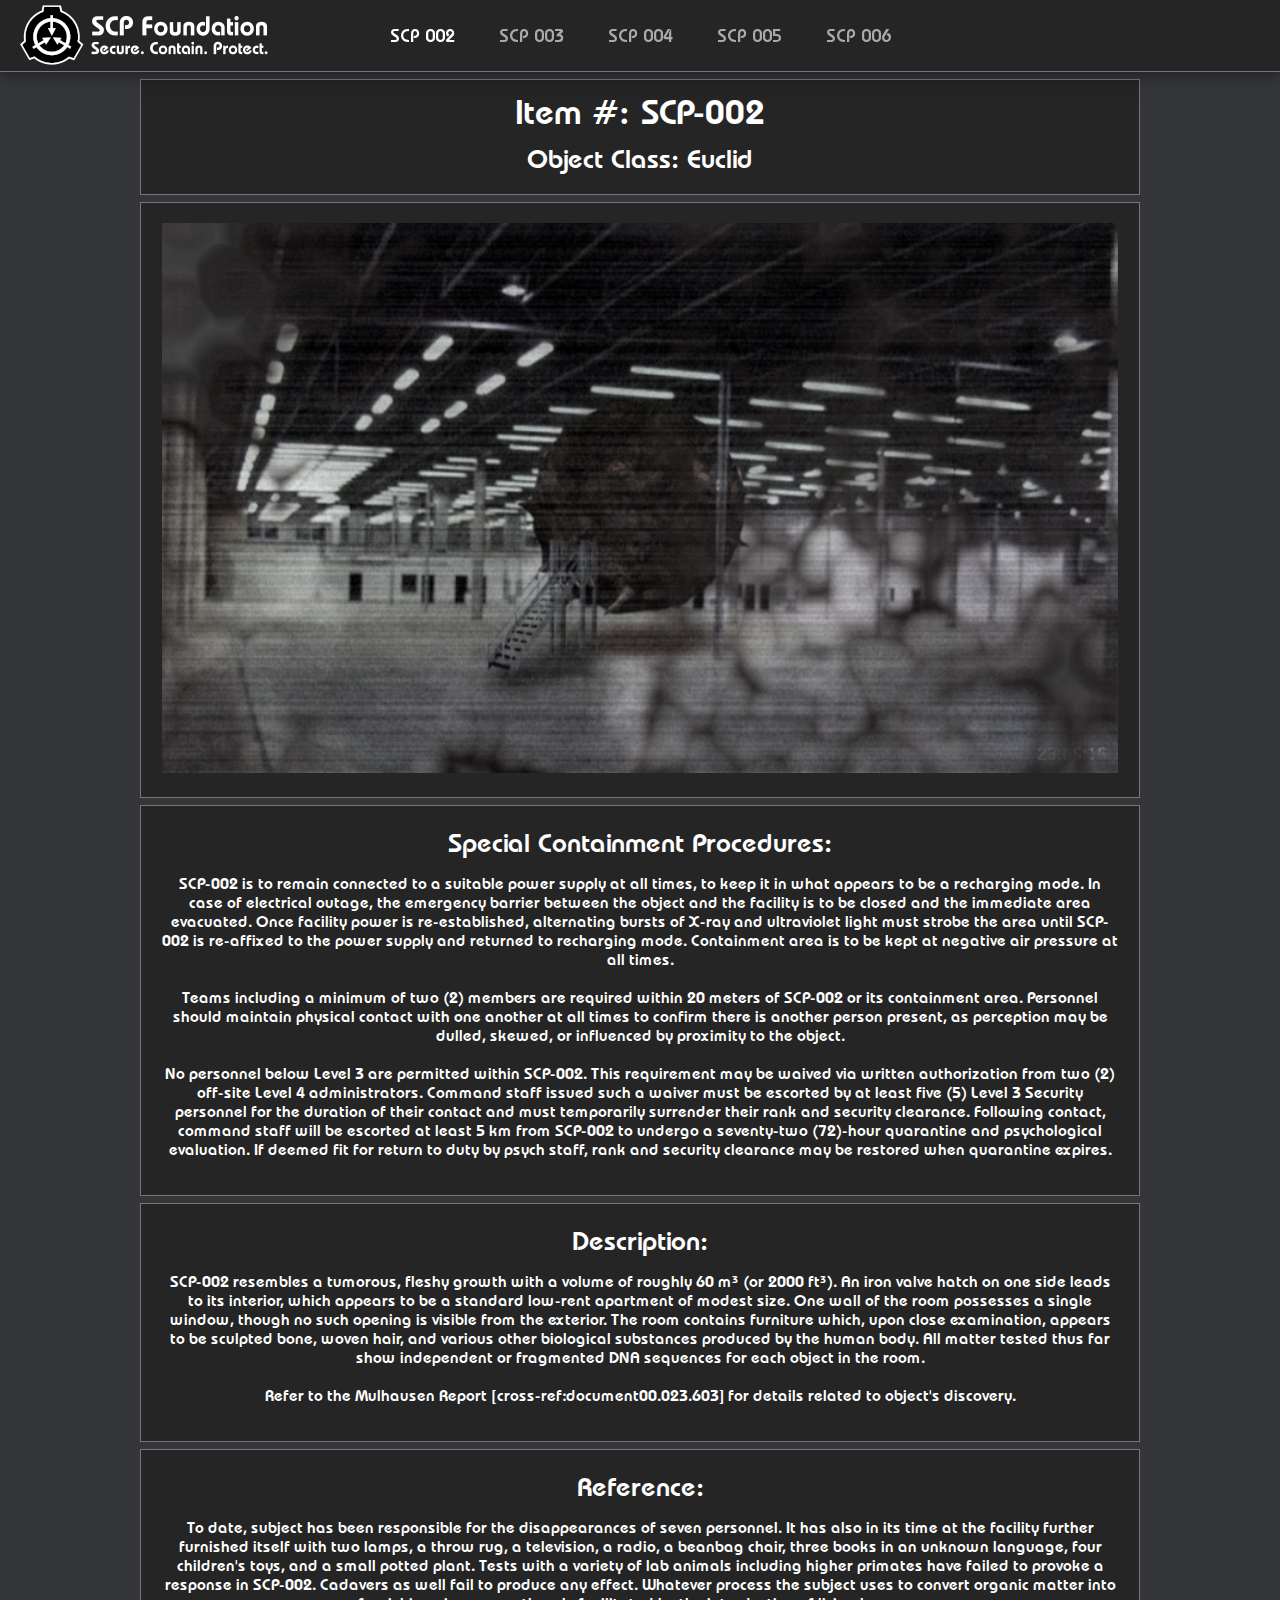
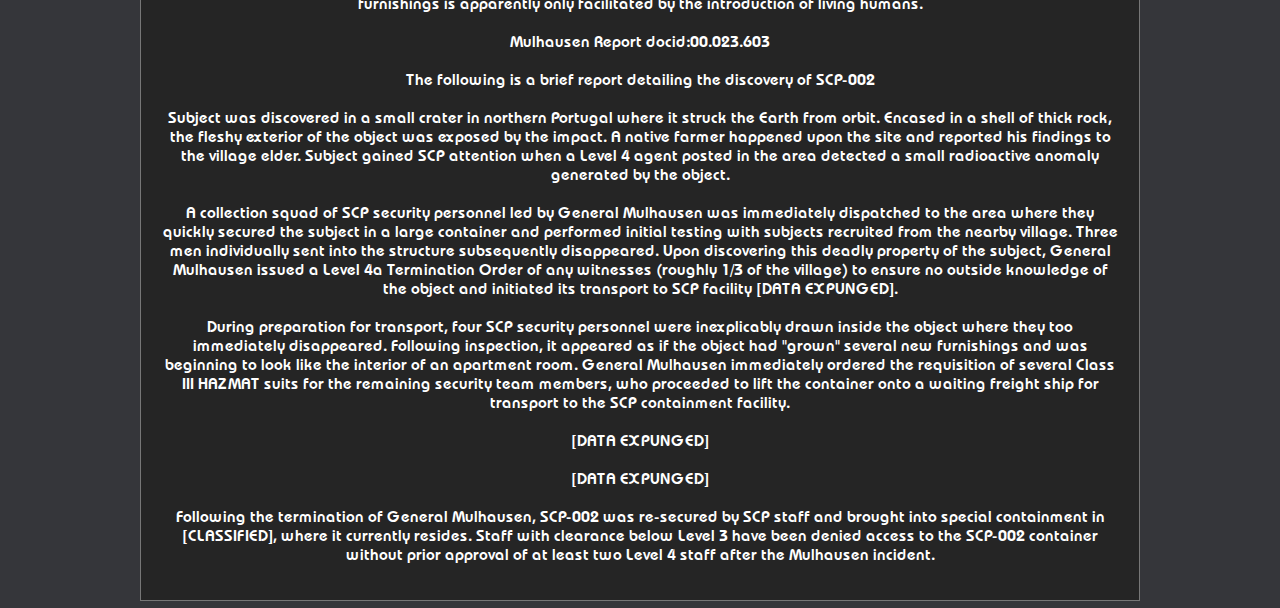
<file: index.html>
<!DOCTYPE html>
<html lang="en">
<head>
    <meta charset="UTF-8">
    <meta name="viewport" content="width=device-width, initial-scale=1.0">
    
    <link rel="preload" as="font" href="fonts/itc-bauhaus-demi.woff2" crossorigin>
    
    <link rel="stylesheet" type="text/css" href="css/index.css"/>

    <title>SCP 002</title>
</head>
<body>
    <!-- Navigation Bar -->
    <nav>
        <picture id="nav-logo">
            <source srcset="images/logo.webp" type="image/webp">
            <img src="images/logo.png" alt="Company Logo"/>
        </picture>
        <a class="default-navlink">SCP 002</a>
        <a class="activenav default-navlink" href="page-1.html">SCP 003</a>
        <a class="activenav default-navlink" href="page-2.html">SCP 004</a>
        <br id="navbreak">
        <a class="activenav default-navlink" href="page-3.html">SCP 005</a>
        <a class="activenav default-navlink" href="page-4.html">SCP 006</a>
    </nav>

    <!-- Main Body -->
    <div class="wrapper">
        <div class="headerblock border">
            <h1>Item #: SCP-002</h1>
            <h2>Object Class: Euclid</h2>
        </div>

        <div class="imageblock border">
            <img id="subject-image" src="images/scp/scp-002.jpg" alt="Subject Image">
        </div>

        <div class="textblock border">
            <article>
                <h2>Special Containment Procedures:</h2>
                <p>SCP-002 is to remain connected to a suitable power supply at all times, to keep it in what appears to be a recharging mode. In case of electrical outage, the emergency barrier between the object and the facility is to be closed and the immediate area evacuated. Once facility power is re-established, alternating bursts of X-ray and ultraviolet light must strobe the area until SCP-002 is re-affixed to the power supply and returned to recharging mode. Containment area is to be kept at negative air pressure at all times.

                Teams including a minimum of two (2) members are required within 20 meters of SCP-002 or its containment area. Personnel should maintain physical contact with one another at all times to confirm there is another person present, as perception may be dulled, skewed, or influenced by proximity to the object.
                    
                No personnel below Level 3 are permitted within SCP-002. This requirement may be waived via written authorization from two (2) off-site Level 4 administrators. Command staff issued such a waiver must be escorted by at least five (5) Level 3 Security personnel for the duration of their contact and must temporarily surrender their rank and security clearance. Following contact, command staff will be escorted at least 5 km from SCP-002 to undergo a seventy-two (72)-hour quarantine and psychological evaluation. If deemed fit for return to duty by psych staff, rank and security clearance may be restored when quarantine expires.</p>
            </article>
        </div>

        <div class="textblock border">
            <article>
                <h2>Description:</h2>
                <p>SCP-002 resembles a tumorous, fleshy growth with a volume of roughly 60 m³ (or 2000 ft³). An iron valve hatch on one side leads to its interior, which appears to be a standard low-rent apartment of modest size. One wall of the room possesses a single window, though no such opening is visible from the exterior. The room contains furniture which, upon close examination, appears to be sculpted bone, woven hair, and various other biological substances produced by the human body. All matter tested thus far show independent or fragmented DNA sequences for each object in the room.

                Refer to the Mulhausen Report [cross-ref:document00.023.603] for details related to object's discovery.</p>
            </article>
        </div>

        <div class="textblock border">
            <article>
                <h2>Reference:</h2>
                <p>To date, subject has been responsible for the disappearances of seven personnel. It has also in its time at the facility further furnished itself with two lamps, a throw rug, a television, a radio, a beanbag chair, three books in an unknown language, four children's toys, and a small potted plant. Tests with a variety of lab animals including higher primates have failed to provoke a response in SCP-002. Cadavers as well fail to produce any effect. Whatever process the subject uses to convert organic matter into furnishings is apparently only facilitated by the introduction of living humans.

                Mulhausen Report docid:00.023.603
                    
                The following is a brief report detailing the discovery of SCP-002
                    
                Subject was discovered in a small crater in northern Portugal where it struck the Earth from orbit. Encased in a shell of thick rock, the fleshy exterior of the object was exposed by the impact. A native farmer happened upon the site and reported his findings to the village elder. Subject gained SCP attention when a Level 4 agent posted in the area detected a small radioactive anomaly generated by the object.
                    
                A collection squad of SCP security personnel led by General Mulhausen was immediately dispatched to the area where they quickly secured the subject in a large container and performed initial testing with subjects recruited from the nearby village. Three men individually sent into the structure subsequently disappeared. Upon discovering this deadly property of the subject, General Mulhausen issued a Level 4a Termination Order of any witnesses (roughly 1/3 of the village) to ensure no outside knowledge of the object and initiated its transport to SCP facility [DATA EXPUNGED].
                    
                During preparation for transport, four SCP security personnel were inexplicably drawn inside the object where they too immediately disappeared. Following inspection, it appeared as if the object had "grown" several new furnishings and was beginning to look like the interior of an apartment room. General Mulhausen immediately ordered the requisition of several Class III HAZMAT suits for the remaining security team members, who proceeded to lift the container onto a waiting freight ship for transport to the SCP containment facility.
                    
                [DATA EXPUNGED]
                    
                [DATA EXPUNGED]
                    
                Following the termination of General Mulhausen, SCP-002 was re-secured by SCP staff and brought into special containment in [CLASSIFIED], where it currently resides. Staff with clearance below Level 3 have been denied access to the SCP-002 container without prior approval of at least two Level 4 staff after the Mulhausen incident.</p>
            </article>
        </div>
    </div>
</body>
</html>
</file>
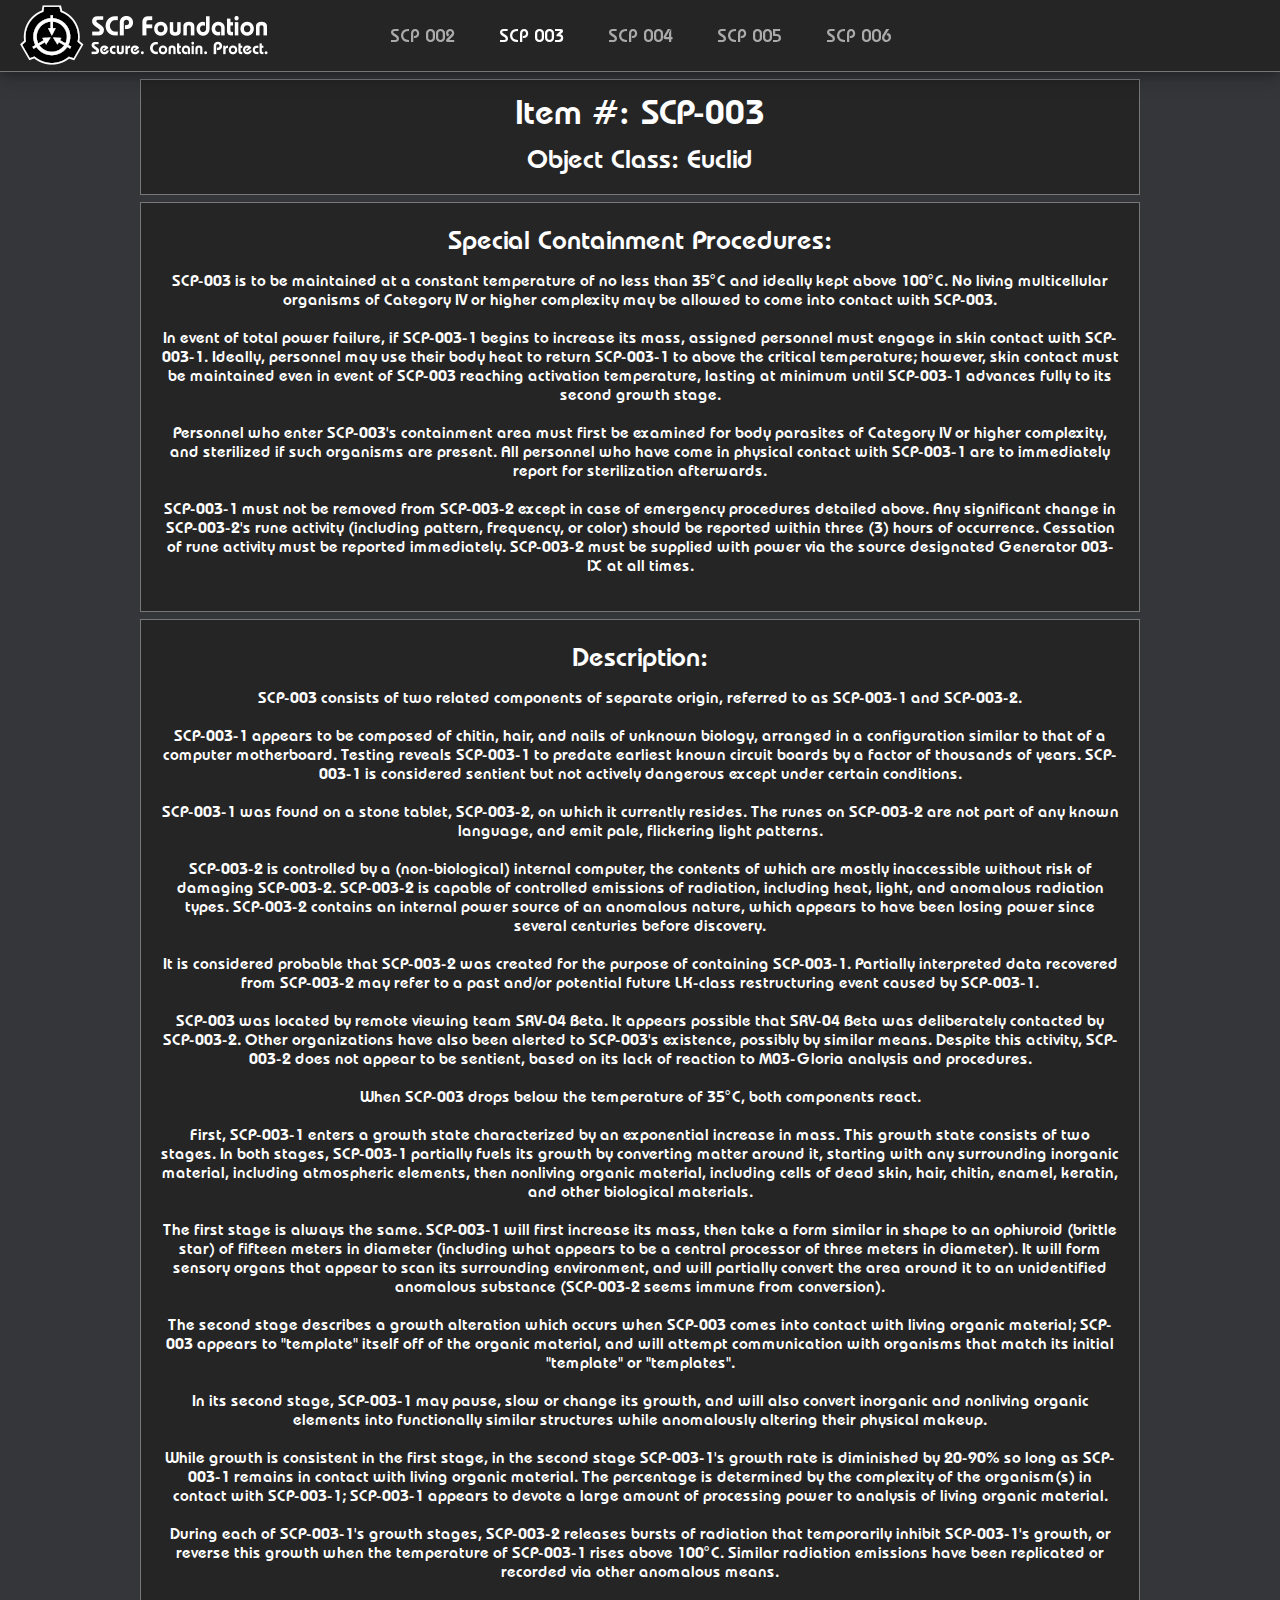
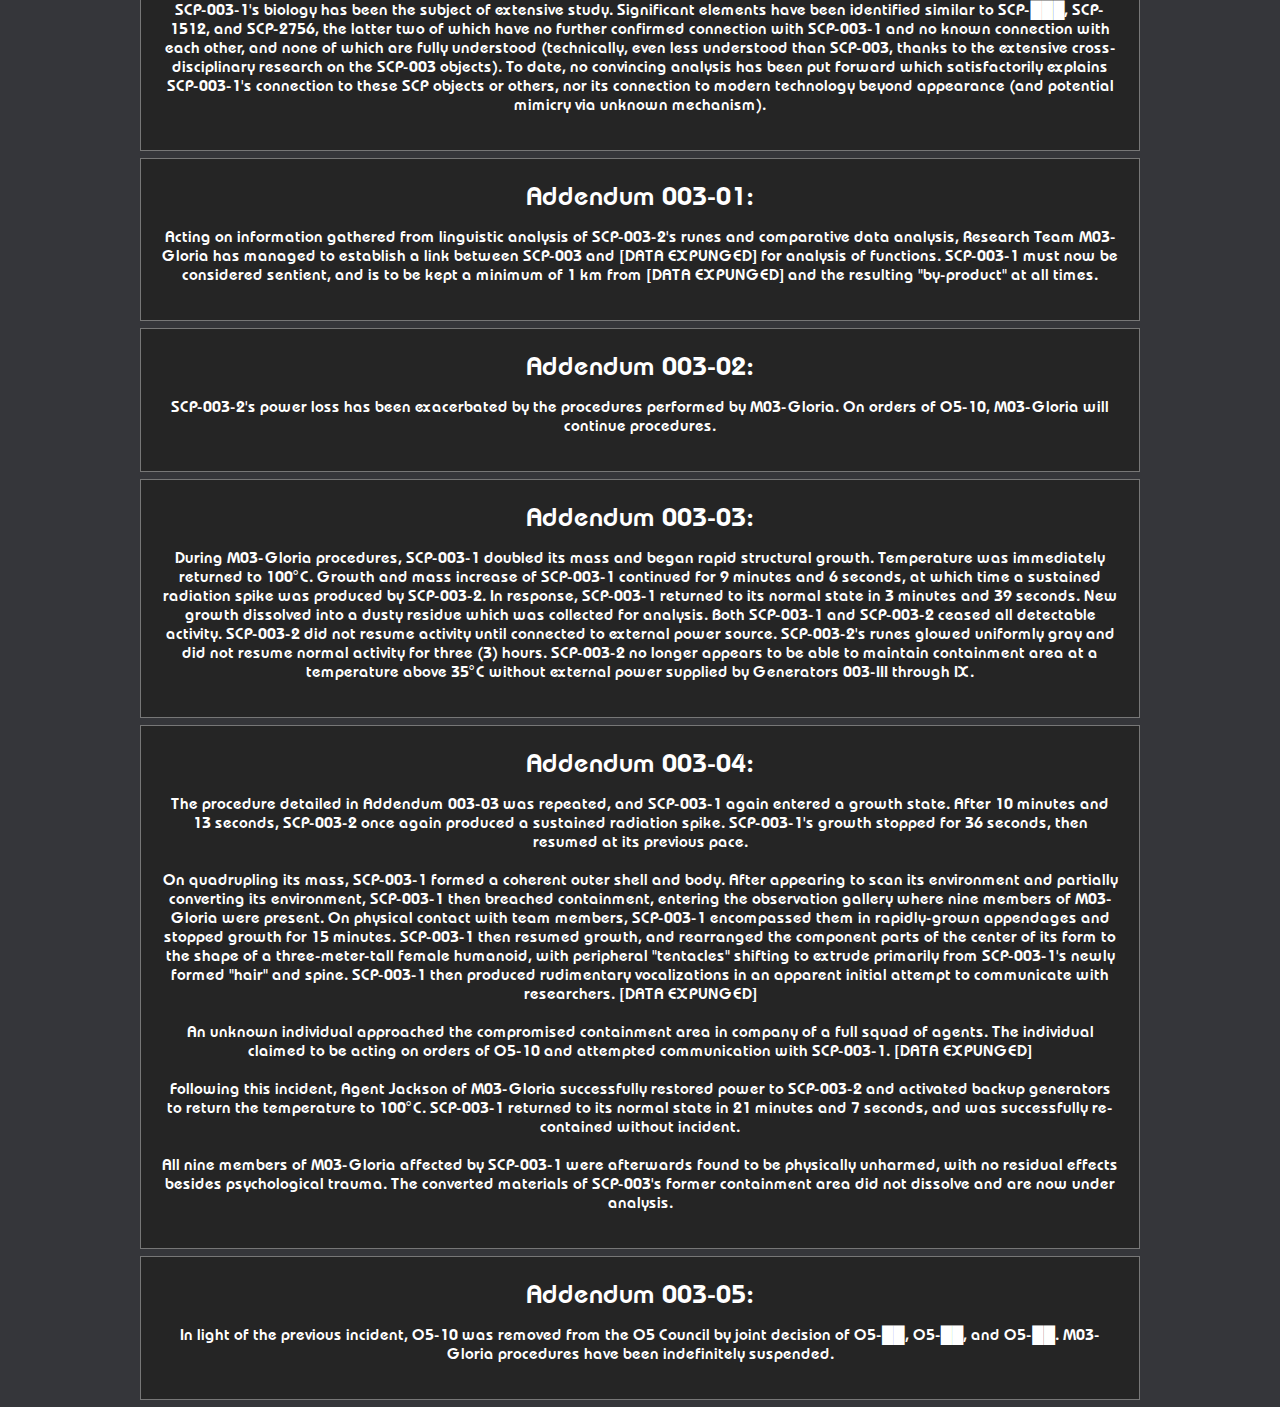
<file: page-1.html>
<!DOCTYPE html>
<html lang="en">
<head>
    <meta charset="UTF-8">
    <meta name="viewport" content="width=device-width, initial-scale=1.0">
    
    <link rel="preload" as="font" href="fonts/itc-bauhaus-demi.woff2" crossorigin>
    
    <link rel="stylesheet" type="text/css" href="css/index.css"/>

    <title>SCP 003</title>
</head>
<body>
    <!-- Navigation Bar -->
    <nav>
        <picture id="nav-logo">
            <source srcset="images/logo.webp" type="image/webp">
            <img src="images/logo.png" alt="Company Logo"/>
        </picture>
        <a class="activenav default-navlink" href="index.html">SCP 002</a>
        <a class="default-navlink">SCP 003</a>
        <a class="activenav default-navlink" href="page-2.html">SCP 004</a>
        <br id="navbreak">
        <a class="activenav default-navlink" href="page-3.html">SCP 005</a>
        <a class="activenav default-navlink" href="page-4.html">SCP 006</a>
    </nav>

    <!-- Main Body -->
    <div class="wrapper">
        <div class="headerblock border">
            <h1>Item #: SCP-003</h1>
            <h2>Object Class: Euclid</h2>
        </div>

        <div class="textblock border">
            <article>
                <h2>Special Containment Procedures:</h2>
                <p>SCP-003 is to be maintained at a constant temperature of no less than 35°C and ideally kept above 100°C. No living multicellular organisms of Category IV or higher complexity may be allowed to come into contact with SCP-003.

                In event of total power failure, if SCP-003-1 begins to increase its mass, assigned personnel must engage in skin contact with SCP-003-1. Ideally, personnel may use their body heat to return SCP-003-1 to above the critical temperature; however, skin contact must be maintained even in event of SCP-003 reaching activation temperature, lasting at minimum until SCP-003-1 advances fully to its second growth stage.
                
                Personnel who enter SCP-003's containment area must first be examined for body parasites of Category IV or higher complexity, and sterilized if such organisms are present. All personnel who have come in physical contact with SCP-003-1 are to immediately report for sterilization afterwards.
                
                SCP-003-1 must not be removed from SCP-003-2 except in case of emergency procedures detailed above. Any significant change in SCP-003-2's rune activity (including pattern, frequency, or color) should be reported within three (3) hours of occurrence. Cessation of rune activity must be reported immediately. SCP-003-2 must be supplied with power via the source designated Generator 003-IX at all times.</p>
            </article>
        </div>

        <div class="textblock border">
            <article>
                <h2>Description:</h2>
                <p>SCP-003 consists of two related components of separate origin, referred to as SCP-003-1 and SCP-003-2.

                SCP-003-1 appears to be composed of chitin, hair, and nails of unknown biology, arranged in a configuration similar to that of a computer motherboard. Testing reveals SCP-003-1 to predate earliest known circuit boards by a factor of thousands of years. SCP-003-1 is considered sentient but not actively dangerous except under certain conditions.

                SCP-003-1 was found on a stone tablet, SCP-003-2, on which it currently resides. The runes on SCP-003-2 are not part of any known language, and emit pale, flickering light patterns.

                SCP-003-2 is controlled by a (non-biological) internal computer, the contents of which are mostly inaccessible without risk of damaging SCP-003-2. SCP-003-2 is capable of controlled emissions of radiation, including heat, light, and anomalous radiation types. SCP-003-2 contains an internal power source of an anomalous nature, which appears to have been losing power since several centuries before discovery.

                It is considered probable that SCP-003-2 was created for the purpose of containing SCP-003-1. Partially interpreted data recovered from SCP-003-2 may refer to a past and/or potential future LK-class restructuring event caused by SCP-003-1.

                SCP-003 was located by remote viewing team SRV-04 Beta. It appears possible that SRV-04 Beta was deliberately contacted by SCP-003-2. Other organizations have also been alerted to SCP-003's existence, possibly by similar means. Despite this activity, SCP-003-2 does not appear to be sentient, based on its lack of reaction to M03-Gloria analysis and procedures.

                When SCP-003 drops below the temperature of 35°C, both components react.

                First, SCP-003-1 enters a growth state characterized by an exponential increase in mass. This growth state consists of two stages. In both stages, SCP-003-1 partially fuels its growth by converting matter around it, starting with any surrounding inorganic material, including atmospheric elements, then nonliving organic material, including cells of dead skin, hair, chitin, enamel, keratin, and other biological materials.

                The first stage is always the same. SCP-003-1 will first increase its mass, then take a form similar in shape to an ophiuroid (brittle star) of fifteen meters in diameter (including what appears to be a central processor of three meters in diameter). It will form sensory organs that appear to scan its surrounding environment, and will partially convert the area around it to an unidentified anomalous substance (SCP-003-2 seems immune from conversion).

                The second stage describes a growth alteration which occurs when SCP-003 comes into contact with living organic material; SCP-003 appears to "template" itself off of the organic material, and will attempt communication with organisms that match its initial "template" or "templates".

                In its second stage, SCP-003-1 may pause, slow or change its growth, and will also convert inorganic and nonliving organic elements into functionally similar structures while anomalously altering their physical makeup.

                While growth is consistent in the first stage, in the second stage SCP-003-1's growth rate is diminished by 20-90% so long as SCP-003-1 remains in contact with living organic material. The percentage is determined by the complexity of the organism(s) in contact with SCP-003-1; SCP-003-1 appears to devote a large amount of processing power to analysis of living organic material.

                During each of SCP-003-1's growth stages, SCP-003-2 releases bursts of radiation that temporarily inhibit SCP-003-1's growth, or reverse this growth when the temperature of SCP-003-1 rises above 100°C. Similar radiation emissions have been replicated or recorded via other anomalous means.

                SCP-003-1's biology has been the subject of extensive study. Significant elements have been identified similar to SCP-███, SCP-1512, and SCP-2756, the latter two of which have no further confirmed connection with SCP-003-1 and no known connection with each other, and none of which are fully understood (technically, even less understood than SCP-003, thanks to the extensive cross-disciplinary research on the SCP-003 objects). To date, no convincing analysis has been put forward which satisfactorily explains SCP-003-1's connection to these SCP objects or others, nor its connection to modern technology beyond appearance (and potential mimicry via unknown mechanism).</p>
            </article>
        </div>
        
        <div class="textblock border">
            <article>
                <h2>Addendum 003-01:</h2>
                <p>Acting on information gathered from linguistic analysis of SCP-003-2's runes and comparative data analysis, Research Team M03-Gloria has managed to establish a link between SCP-003 and [DATA EXPUNGED] for analysis of functions. SCP-003-1 must now be considered sentient, and is to be kept a minimum of 1 km from [DATA EXPUNGED] and the resulting "by-product" at all times.</p>
            </article>
        </div>
        
        <div class="textblock border">
            <article>
                <h2>Addendum 003-02:</h2>
                <p>SCP-003-2's power loss has been exacerbated by the procedures performed by M03-Gloria. On orders of O5-10, M03-Gloria will continue procedures.</p>
            </article>
        </div>
        
        <div class="textblock border">
            <article>
                <h2>Addendum 003-03:</h2>
                <p>During M03-Gloria procedures, SCP-003-1 doubled its mass and began rapid structural growth. Temperature was immediately returned to 100°C. Growth and mass increase of SCP-003-1 continued for 9 minutes and 6 seconds, at which time a sustained radiation spike was produced by SCP-003-2. In response, SCP-003-1 returned to its normal state in 3 minutes and 39 seconds. New growth dissolved into a dusty residue which was collected for analysis. Both SCP-003-1 and SCP-003-2 ceased all detectable activity. SCP-003-2 did not resume activity until connected to external power source. SCP-003-2's runes glowed uniformly gray and did not resume normal activity for three (3) hours. SCP-003-2 no longer appears to be able to maintain containment area at a temperature above 35°C without external power supplied by Generators 003-III through IX.</p>
            </article>
        </div>

        <div class="textblock border">
            <article>
                <h2>Addendum 003-04:</h2>
                <p>The procedure detailed in Addendum 003-03 was repeated, and SCP-003-1 again entered a growth state. After 10 minutes and 13 seconds, SCP-003-2 once again produced a sustained radiation spike. SCP-003-1's growth stopped for 36 seconds, then resumed at its previous pace.

                On quadrupling its mass, SCP-003-1 formed a coherent outer shell and body. After appearing to scan its environment and partially converting its environment, SCP-003-1 then breached containment, entering the observation gallery where nine members of M03-Gloria were present. On physical contact with team members, SCP-003-1 encompassed them in rapidly-grown appendages and stopped growth for 15 minutes. SCP-003-1 then resumed growth, and rearranged the component parts of the center of its form to the shape of a three-meter-tall female humanoid, with peripheral "tentacles" shifting to extrude primarily from SCP-003-1's newly formed "hair" and spine. SCP-003-1 then produced rudimentary vocalizations in an apparent initial attempt to communicate with researchers. [DATA EXPUNGED]
                
                An unknown individual approached the compromised containment area in company of a full squad of agents. The individual claimed to be acting on orders of O5-10 and attempted communication with SCP-003-1. [DATA EXPUNGED]
                
                Following this incident, Agent Jackson of M03-Gloria successfully restored power to SCP-003-2 and activated backup generators to return the temperature to 100°C. SCP-003-1 returned to its normal state in 21 minutes and 7 seconds, and was successfully re-contained without incident.
                
                All nine members of M03-Gloria affected by SCP-003-1 were afterwards found to be physically unharmed, with no residual effects besides psychological trauma. The converted materials of SCP-003's former containment area did not dissolve and are now under analysis.</p>
            </article>
        </div>

        <div class="textblock border">
            <article>
                <h2>Addendum 003-05:</h2>
                <p>In light of the previous incident, O5-10 was removed from the O5 Council by joint decision of O5-██, O5-██, and O5-██. M03-Gloria procedures have been indefinitely suspended.</p>
            </article>
        </div>
    </div>
</body>
</html>
</file>
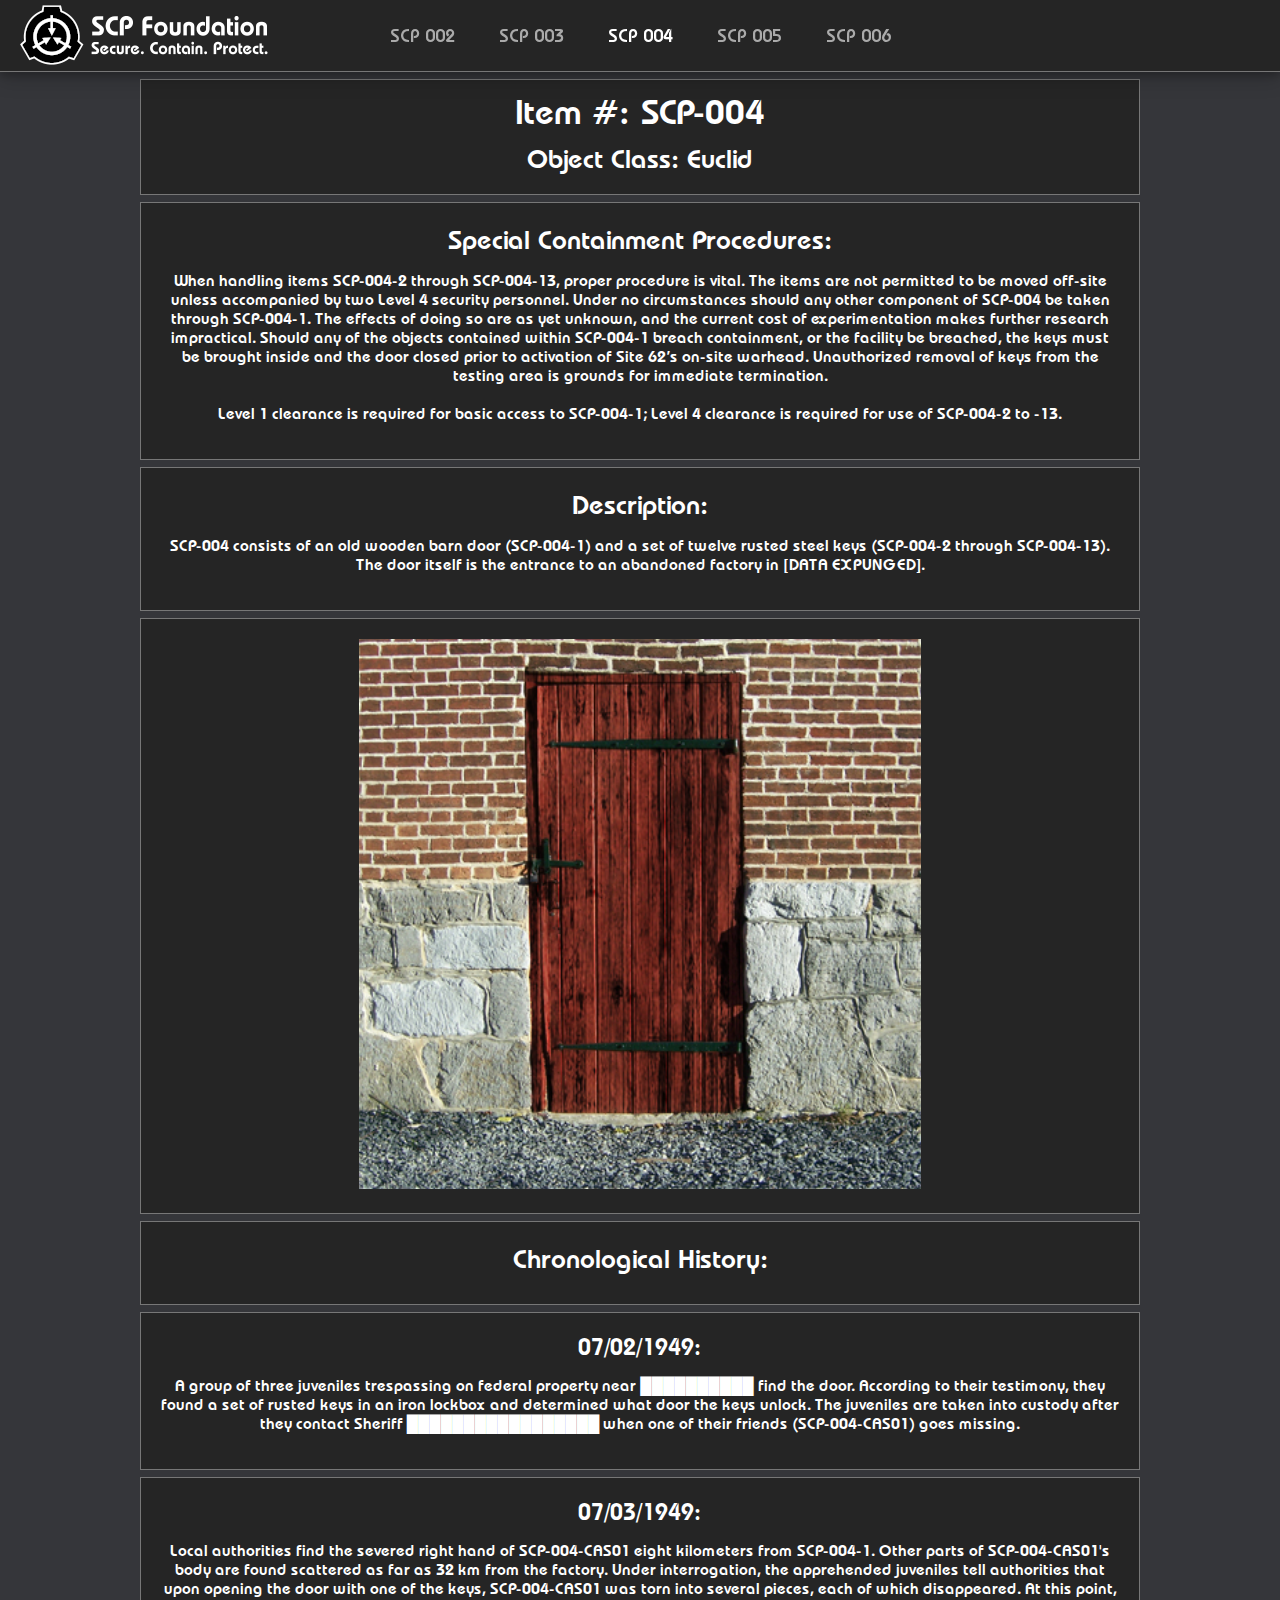
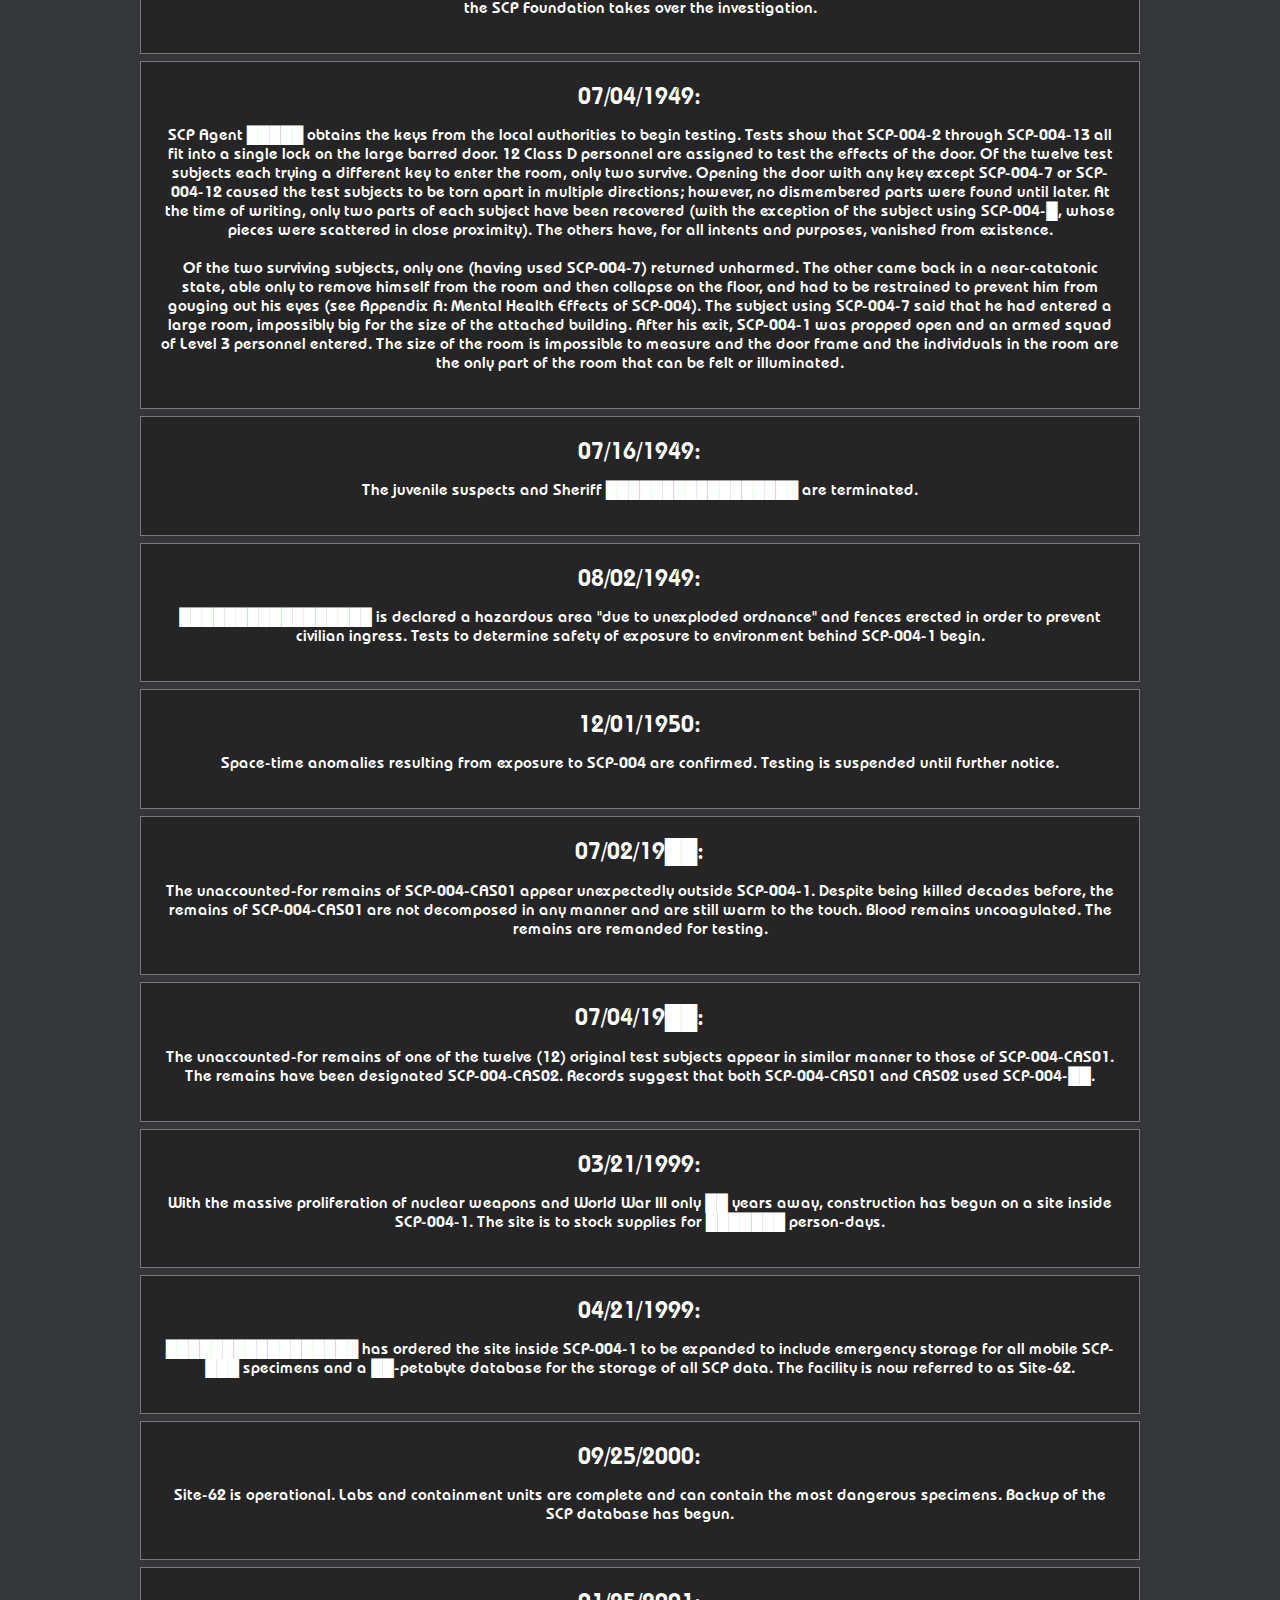
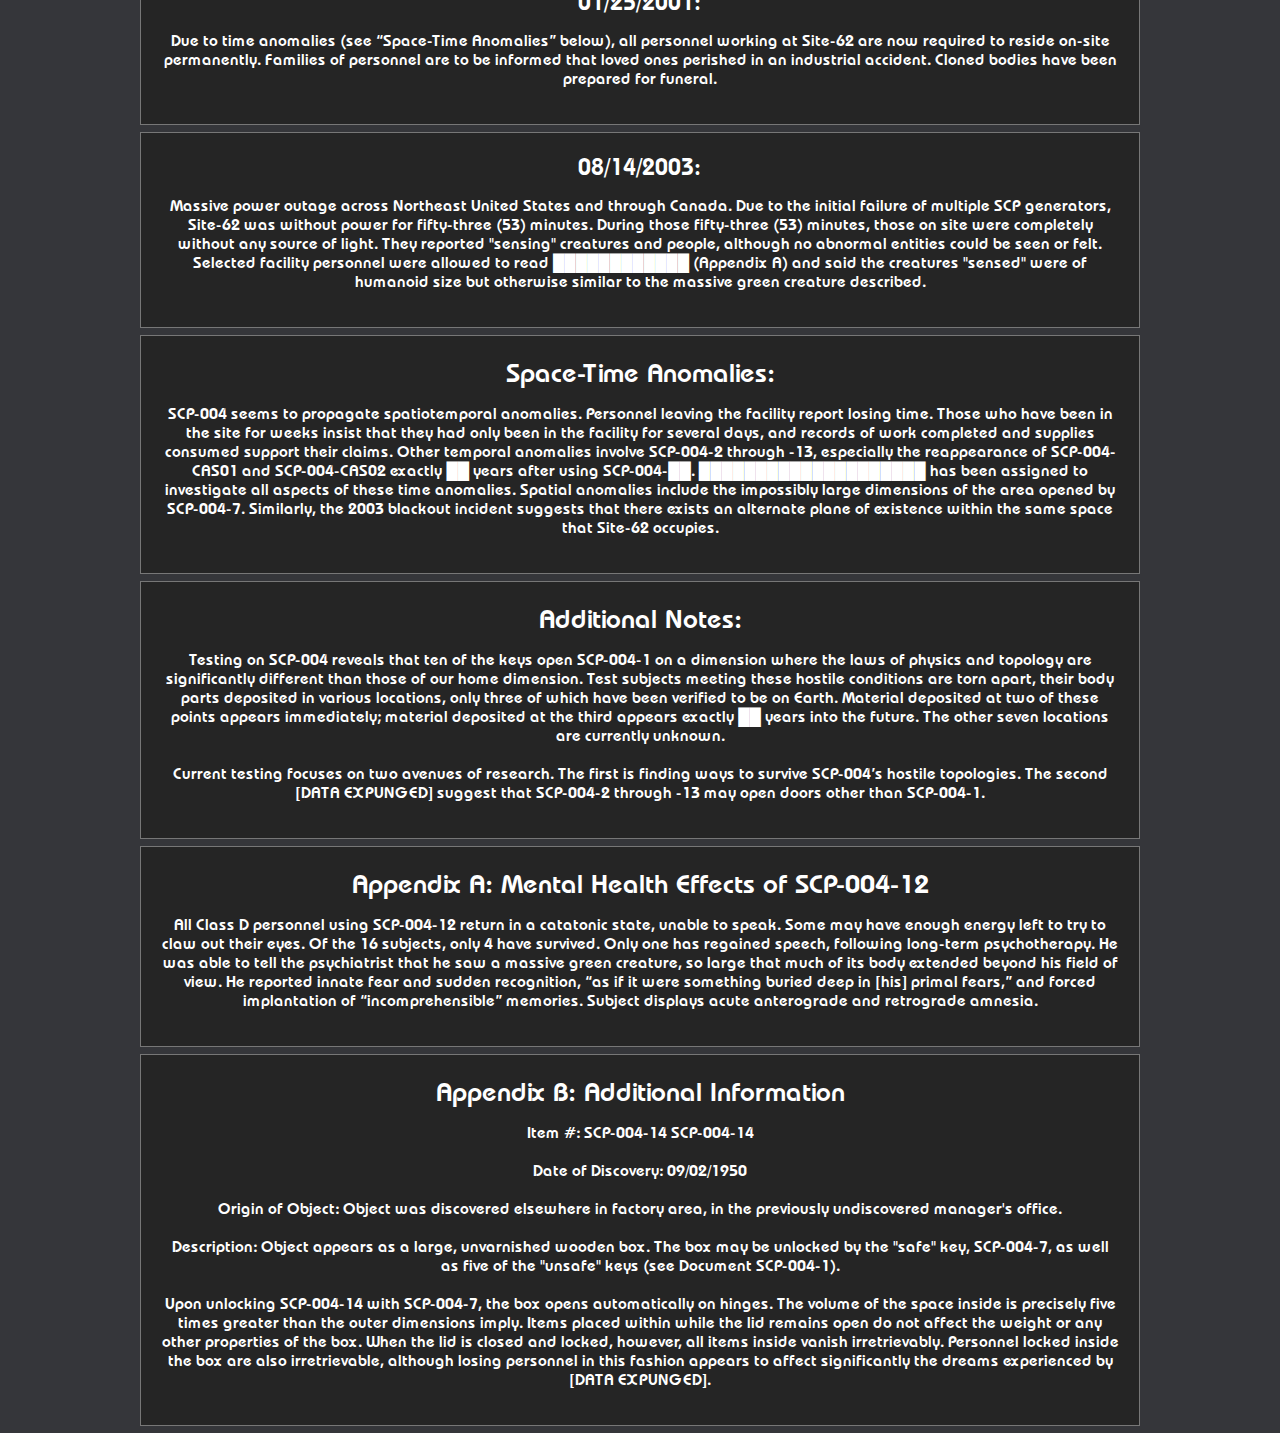
<file: page-2.html>
<!DOCTYPE html>
<html lang="en">
<head>
    <meta charset="UTF-8">
    <meta name="viewport" content="width=device-width, initial-scale=1.0">
    
    <link rel="preload" as="font" href="fonts/itc-bauhaus-demi.woff2" crossorigin>
    
    <link rel="stylesheet" type="text/css" href="css/index.css"/>

    <title>SCP 004</title>
</head>
<body>
    <!-- Navigation Bar -->
    <nav>
        <picture id="nav-logo">
            <source srcset="images/logo.webp" type="image/webp">
            <img src="images/logo.png" alt="Company Logo"/>
        </picture>
        <a class="activenav default-navlink" href="index.html">SCP 002</a>
        <a class="activenav default-navlink" href="page-1.html">SCP 003</a>
        <a class="default-navlink">SCP 004</a>
        <br id="navbreak">
        <a class="activenav default-navlink" href="page-3.html">SCP 005</a>
        <a class="activenav default-navlink" href="page-4.html">SCP 006</a>
    </nav>

    <!-- Main Body -->
    <div class="wrapper">
        <div class="headerblock border">
            <h1>Item #: SCP-004</h1>
            <h2>Object Class: Euclid</h2>
        </div>

        <div class="textblock border">
            <article>
                <h2>Special Containment Procedures:</h2>
                <p>When handling items SCP-004-2 through SCP-004-13, proper procedure is vital. The items are not permitted to be moved off-site unless accompanied by two Level 4 security personnel. Under no circumstances should any other component of SCP-004 be taken through SCP-004-1. The effects of doing so are as yet unknown, and the current cost of experimentation makes further research impractical. Should any of the objects contained within SCP-004-1 breach containment, or the facility be breached, the keys must be brought inside and the door closed prior to activation of Site 62’s on-site warhead. Unauthorized removal of keys from the testing area is grounds for immediate termination.

                Level 1 clearance is required for basic access to SCP-004-1; Level 4 clearance is required for use of SCP-004-2 to -13.</p>
            </article>
        </div>

        <div class="textblock border">
            <article>
                <h2>Description:</h2>
                <p>SCP-004 consists of an old wooden barn door (SCP-004-1) and a set of twelve rusted steel keys (SCP-004-2 through SCP-004-13). The door itself is the entrance to an abandoned factory in [DATA EXPUNGED].</p>
            </article>
        </div>

        <div class="imageblock border">
            <img id="subject-image" src="images/scp/scp-004.jpg" alt="Subject Image">
        </div>

        <div class="textblock border">
            <h2>Chronological History:</h2>
        </div>

        <div class="textblock border">
            <article>
                <h3>07/02/1949:</h3>
                <p>A group of three juveniles trespassing on federal property near ██████████ find the door. According to their testimony, they found a set of rusted keys in an iron lockbox and determined what door the keys unlock. The juveniles are taken into custody after they contact Sheriff █████████████████ when one of their friends (SCP-004-CAS01) goes missing.</p>
            </article>
        </div>

        <div class="textblock border">
            <article>
                <h3>07/03/1949:</h3>
                <p>Local authorities find the severed right hand of SCP-004-CAS01 eight kilometers from SCP-004-1. Other parts of SCP-004-CAS01's body are found scattered as far as 32 km from the factory. Under interrogation, the apprehended juveniles tell authorities that upon opening the door with one of the keys, SCP-004-CAS01 was torn into several pieces, each of which disappeared. At this point, the SCP Foundation takes over the investigation.</p>
            </article>
        </div>

        <div class="textblock border">
            <article>
                <h3>07/04/1949:</h3>
                <p>SCP Agent █████ obtains the keys from the local authorities to begin testing. Tests show that SCP-004-2 through SCP-004-13 all fit into a single lock on the large barred door. 12 Class D personnel are assigned to test the effects of the door. Of the twelve test subjects each trying a different key to enter the room, only two survive. Opening the door with any key except SCP-004-7 or SCP-004-12 caused the test subjects to be torn apart in multiple directions; however, no dismembered parts were found until later. At the time of writing, only two parts of each subject have been recovered (with the exception of the subject using SCP-004-█, whose pieces were scattered in close proximity). The others have, for all intents and purposes, vanished from existence.

                Of the two surviving subjects, only one (having used SCP-004-7) returned unharmed. The other came back in a near-catatonic state, able only to remove himself from the room and then collapse on the floor, and had to be restrained to prevent him from gouging out his eyes (see Appendix A: Mental Health Effects of SCP-004). The subject using SCP-004-7 said that he had entered a large room, impossibly big for the size of the attached building. After his exit, SCP-004-1 was propped open and an armed squad of Level 3 personnel entered. The size of the room is impossible to measure and the door frame and the individuals in the room are the only part of the room that can be felt or illuminated.</p>
            </article>
        </div>

        <div class="textblock border">
            <article>
                <h3>07/16/1949:</h3>
                <p>The juvenile suspects and Sheriff █████████████████ are terminated.</p>
            </article>
        </div>

        <div class="textblock border">
            <article>
                <h3>08/02/1949:</h3>
                <p>█████████████████ is declared a hazardous area "due to unexploded ordnance" and fences erected in order to prevent civilian ingress. Tests to determine safety of exposure to environment behind SCP-004-1 begin.</p>
            </article>
        </div>

        <div class="textblock border">
            <article>
                <h3>12/01/1950:</h3>
                <p>Space-time anomalies resulting from exposure to SCP-004 are confirmed. Testing is suspended until further notice.</p>
            </article>
        </div>

        <div class="textblock border">
            <article>
                <h3>07/02/19██:</h3>
                <p>The unaccounted-for remains of SCP-004-CAS01 appear unexpectedly outside SCP-004-1. Despite being killed decades before, the remains of SCP-004-CAS01 are not decomposed in any manner and are still warm to the touch. Blood remains uncoagulated. The remains are remanded for testing.</p>
            </article>
        </div>

        <div class="textblock border">
            <article>
                <h3>07/04/19██:</h3>
                <p>The unaccounted-for remains of one of the twelve (12) original test subjects appear in similar manner to those of SCP-004-CAS01. The remains have been designated SCP-004-CAS02. Records suggest that both SCP-004-CAS01 and CAS02 used SCP-004-██.</p>
            </article>
        </div>

        <div class="textblock border">
            <article>
                <h3>03/21/1999:</h3>
                <p>With the massive proliferation of nuclear weapons and World War III only ██ years away, construction has begun on a site inside SCP-004-1. The site is to stock supplies for ███████ person-days.</p>
            </article>
        </div>

        <div class="textblock border">
            <article>
                <h3>04/21/1999:</h3>
                <p>█████████████████ has ordered the site inside SCP-004-1 to be expanded to include emergency storage for all mobile SCP-███ specimens and a ██-petabyte database for the storage of all SCP data. The facility is now referred to as Site-62.</p>
            </article>
        </div>

        <div class="textblock border">
            <article>
                <h3>09/25/2000:</h3>
                <p>Site-62 is operational. Labs and containment units are complete and can contain the most dangerous specimens. Backup of the SCP database has begun.</p>
            </article>
        </div>

        <div class="textblock border">
            <article>
                <h3>01/25/2001:</h3>
                <p>Due to time anomalies (see “Space-Time Anomalies” below), all personnel working at Site-62 are now required to reside on-site permanently. Families of personnel are to be informed that loved ones perished in an industrial accident. Cloned bodies have been prepared for funeral.</p>
            </article>
        </div>

        <div class="textblock border">
            <article>
                <h3>08/14/2003:</h3>
                <p>Massive power outage across Northeast United States and through Canada. Due to the initial failure of multiple SCP generators, Site-62 was without power for fifty-three (53) minutes. During those fifty-three (53) minutes, those on site were completely without any source of light. They reported "sensing" creatures and people, although no abnormal entities could be seen or felt. Selected facility personnel were allowed to read ████████████ (Appendix A) and said the creatures "sensed" were of humanoid size but otherwise similar to the massive green creature described.</p>
            </article>
        </div>

        <div class="textblock border">
            <article>
                <h2>Space-Time Anomalies:</h2>
                <p>SCP-004 seems to propagate spatiotemporal anomalies. Personnel leaving the facility report losing time. Those who have been in the site for weeks insist that they had only been in the facility for several days, and records of work completed and supplies consumed support their claims. Other temporal anomalies involve SCP-004-2 through -13, especially the reappearance of SCP-004-CAS01 and SCP-004-CAS02 exactly ██ years after using SCP-004-██. ████████████████████ has been assigned to investigate all aspects of these time anomalies. Spatial anomalies include the impossibly large dimensions of the area opened by SCP-004-7. Similarly, the 2003 blackout incident suggests that there exists an alternate plane of existence within the same space that Site-62 occupies.</p>
            </article>
        </div>

        <div class="textblock border">
            <article>
                <h2>Additional Notes:</h2>
                <p>Testing on SCP-004 reveals that ten of the keys open SCP-004-1 on a dimension where the laws of physics and topology are significantly different than those of our home dimension. Test subjects meeting these hostile conditions are torn apart, their body parts deposited in various locations, only three of which have been verified to be on Earth. Material deposited at two of these points appears immediately; material deposited at the third appears exactly ██ years into the future. The other seven locations are currently unknown.

                Current testing focuses on two avenues of research. The first is finding ways to survive SCP-004’s hostile topologies. The second [DATA EXPUNGED] suggest that SCP-004-2 through -13 may open doors other than SCP-004-1.</p>
            </article>
        </div>

        <div class="textblock border">
            <article>
                <h2>Appendix A: Mental Health Effects of SCP-004-12</h2>
                <p>All Class D personnel using SCP-004-12 return in a catatonic state, unable to speak. Some may have enough energy left to try to claw out their eyes. Of the 16 subjects, only 4 have survived. Only one has regained speech, following long-term psychotherapy. He was able to tell the psychiatrist that he saw a massive green creature, so large that much of its body extended beyond his field of view. He reported innate fear and sudden recognition, “as if it were something buried deep in [his] primal fears,” and forced implantation of “incomprehensible” memories. Subject displays acute anterograde and retrograde amnesia.</p>
            </article>
        </div>

        <div class="textblock border">
            <article>
                <h2>Appendix B: Additional Information</h2>
                <p>Item #: SCP-004-14 SCP-004-14
                
                Date of Discovery: 09/02/1950
                
                Origin of Object: Object was discovered elsewhere in factory area, in the previously undiscovered manager's office.
                
                Description: Object appears as a large, unvarnished wooden box. The box may be unlocked by the "safe" key, SCP-004-7, as well as five of the "unsafe" keys (see Document SCP-004-1).
                
                Upon unlocking SCP-004-14 with SCP-004-7, the box opens automatically on hinges. The volume of the space inside is precisely five times greater than the outer dimensions imply. Items placed within while the lid remains open do not affect the weight or any other properties of the box. When the lid is closed and locked, however, all items inside vanish irretrievably. Personnel locked inside the box are also irretrievable, although losing personnel in this fashion appears to affect significantly the dreams experienced by [DATA EXPUNGED].</p>
            </article>
        </div>
    </div>
</body>
</html>
</file>
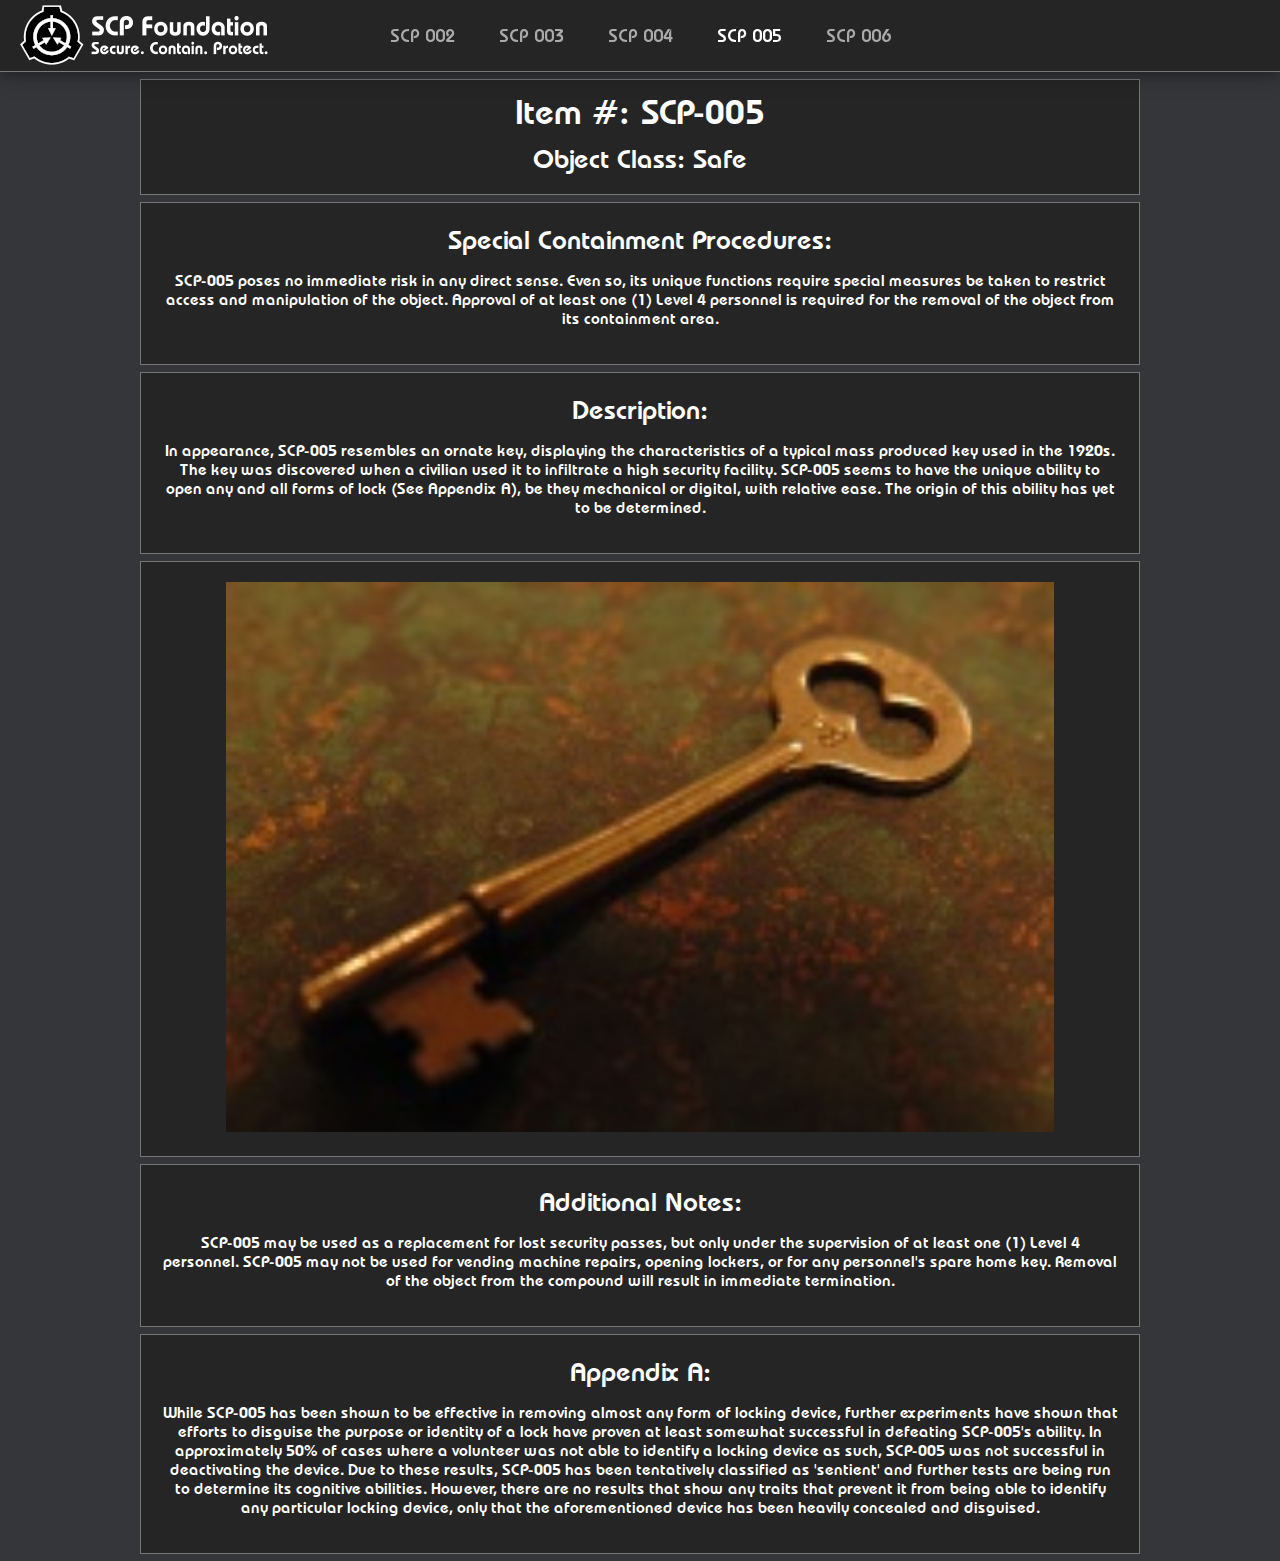
<file: page-3.html>
<!DOCTYPE html>
<html lang="en">
<head>
    <meta charset="UTF-8">
    <meta name="viewport" content="width=device-width, initial-scale=1.0">
    
    <link rel="preload" as="font" href="fonts/itc-bauhaus-demi.woff2" crossorigin>
    
    <link rel="stylesheet" type="text/css" href="css/index.css"/>

    <title>SCP 005</title>
</head>
<body>
    <!-- Navigation Bar -->
    <nav>
        <picture id="nav-logo">
            <source srcset="images/logo.webp" type="image/webp">
            <img src="images/logo.png" alt="Company Logo"/>
        </picture>
        <a class="activenav default-navlink" href="index.html">SCP 002</a>
        <a class="activenav default-navlink" href="page-1.html">SCP 003</a>
        <a class="activenav default-navlink" href="page-2.html">SCP 004</a>
        <br id="navbreak">
        <a class="default-navlink">SCP 005</a>
        <a class="activenav default-navlink" href="page-4.html">SCP 006</a>
    </nav>

    <!-- Main Body -->
    <div class="wrapper">
        <div class="headerblock border">
            <h1>Item #: SCP-005</h1>
            <h2>Object Class: Safe</h2>
        </div>

        <div class="textblock border">
            <article>
                <h2>Special Containment Procedures:</h2>
                <p>SCP-005 poses no immediate risk in any direct sense. Even so, its unique functions require special measures be taken to restrict access and manipulation of the object. Approval of at least one (1) Level 4 personnel is required for the removal of the object from its containment area.</p>
            </article>
        </div>

        <div class="textblock border">
            <article>
                <h2>Description:</h2>
                <p>In appearance, SCP-005 resembles an ornate key, displaying the characteristics of a typical mass produced key used in the 1920s. The key was discovered when a civilian used it to infiltrate a high security facility. SCP-005 seems to have the unique ability to open any and all forms of lock (See Appendix A), be they mechanical or digital, with relative ease. The origin of this ability has yet to be determined.</p>
            </article>
        </div>

        <div class="imageblock border">
            <img id="subject-image" src="images/scp/scp-005.jpg" alt="Subject Image">
        </div>

        <div class="textblock border">
            <article>
                <h2>Additional Notes:</h2>
                <p>SCP-005 may be used as a replacement for lost security passes, but only under the supervision of at least one (1) Level 4 personnel. SCP-005 may not be used for vending machine repairs, opening lockers, or for any personnel's spare home key. Removal of the object from the compound will result in immediate termination.</p>
            </article>
        </div>

        <div class="textblock border">
            <article>
                <h2>Appendix A:</h2>
                <p>While SCP-005 has been shown to be effective in removing almost any form of locking device, further experiments have shown that efforts to disguise the purpose or identity of a lock have proven at least somewhat successful in defeating SCP-005's ability. In approximately 50% of cases where a volunteer was not able to identify a locking device as such, SCP-005 was not successful in deactivating the device. Due to these results, SCP-005 has been tentatively classified as 'sentient' and further tests are being run to determine its cognitive abilities. However, there are no results that show any traits that prevent it from being able to identify any particular locking device, only that the aforementioned device has been heavily concealed and disguised.</p>
            </article>
        </div>
    </div>
</body>
</html>
</file>
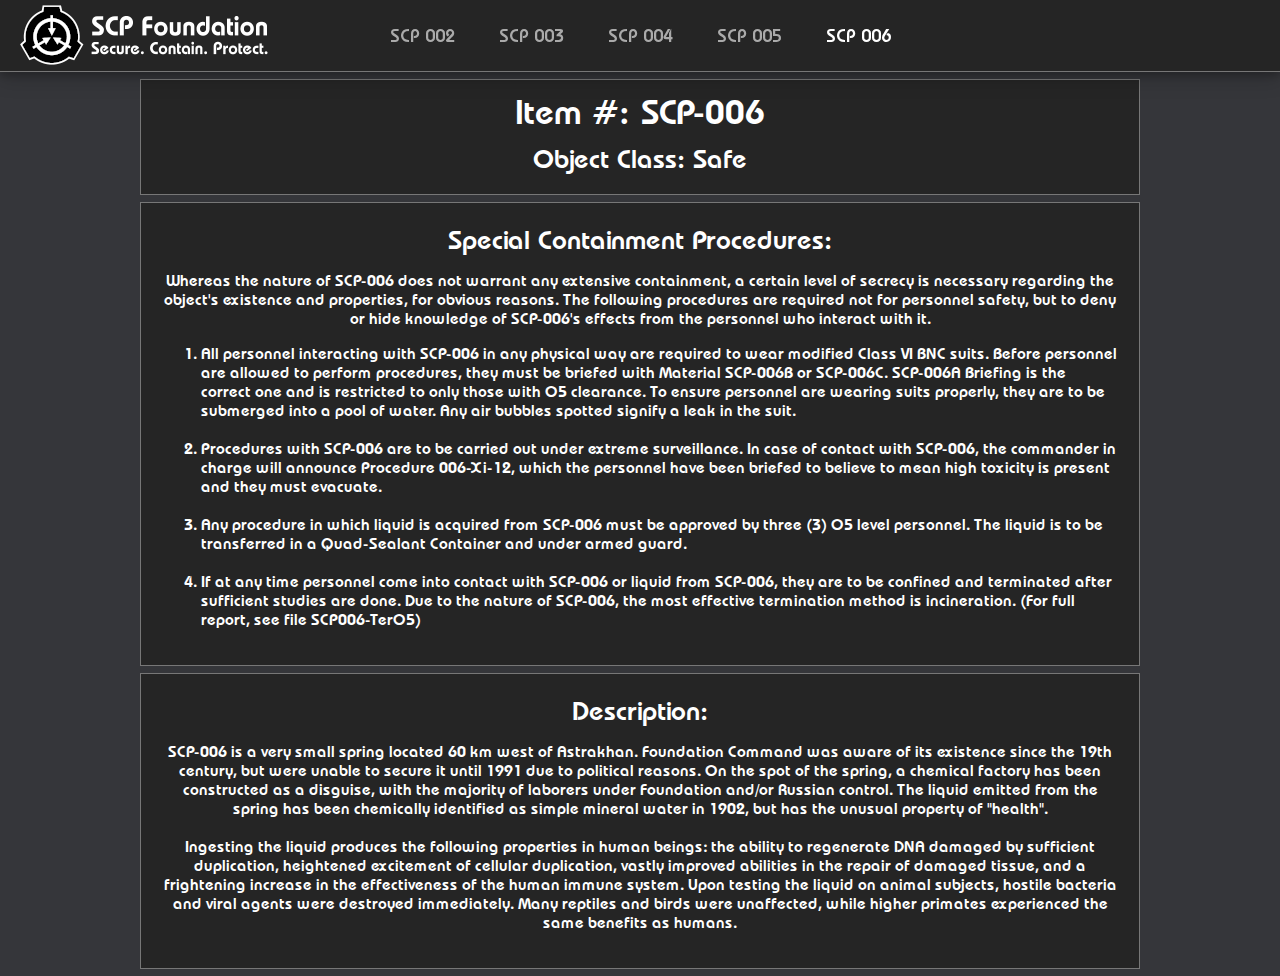
<file: page-4.html>
<!DOCTYPE html>
<html lang="en">
<head>
    <meta charset="UTF-8">
    <meta name="viewport" content="width=device-width, initial-scale=1.0">
    
    <link rel="preload" as="font" href="fonts/itc-bauhaus-demi.woff2" crossorigin>
    
    <link rel="stylesheet" type="text/css" href="css/index.css"/>

    <title>SCP 006</title>
</head>
<body>
    <!-- Navigation Bar -->
    <nav>
        <picture id="nav-logo">
            <source srcset="images/logo.webp" type="image/webp">
            <img src="images/logo.png" alt="Company Logo"/>
        </picture>
        <a class="activenav default-navlink" href="index.html">SCP 002</a>
        <a class="activenav default-navlink" href="page-1.html">SCP 003</a>
        <a class="activenav default-navlink" href="page-2.html">SCP 004</a>
        <br id="navbreak">
        <a class="activenav default-navlink" href="page-3.html">SCP 005</a>
        <a class="default-navlink">SCP 006</a>
    </nav>

    <!-- Main Body -->
    <div class="wrapper">
        <div class="headerblock border">
            <h1>Item #: SCP-006</h1>
            <h2>Object Class: Safe</h2>
        </div>

        <div class="textblock border">
            <article>
                <h2>Special Containment Procedures:</h2>
                <p>Whereas the nature of SCP-006 does not warrant any extensive containment, a certain level of secrecy is necessary regarding the object's existence and properties, for obvious reasons. The following procedures are required not for personnel safety, but to deny or hide knowledge of SCP-006's effects from the personnel who interact with it.</p>
            </article>

                <ol><li>All personnel interacting with SCP-006 in any physical way are required to wear modified Class VI BNC suits. Before personnel are allowed to perform procedures, they must be briefed with Material SCP-006B or SCP-006C. SCP-006A Briefing is the correct one and is restricted to only those with O5 clearance. To ensure personnel are wearing suits properly, they are to be submerged into a pool of water. Any air bubbles spotted signify a leak in the suit.</li>
                <li>Procedures with SCP-006 are to be carried out under extreme surveillance. In case of contact with SCP-006, the commander in charge will announce Procedure 006-Xi-12, which the personnel have been briefed to believe to mean high toxicity is present and they must evacuate.</li>
                <li>Any procedure in which liquid is acquired from SCP-006 must be approved by three (3) O5 level personnel. The liquid is to be transferred in a Quad-Sealant Container and under armed guard.</li>
                <li>If at any time personnel come into contact with SCP-006 or liquid from SCP-006, they are to be confined and terminated after sufficient studies are done. Due to the nature of SCP-006, the most effective termination method is incineration. (For full report, see file SCP006-TerO5)</li></ol>
        </div>

        <div class="textblock border">
            <article>
                <h2>Description:</h2>
                <p>SCP-006 is a very small spring located 60 km west of Astrakhan. Foundation Command was aware of its existence since the 19th century, but were unable to secure it until 1991 due to political reasons. On the spot of the spring, a chemical factory has been constructed as a disguise, with the majority of laborers under Foundation and/or Russian control. The liquid emitted from the spring has been chemically identified as simple mineral water in 1902, but has the unusual property of "health".

                Ingesting the liquid produces the following properties in human beings: the ability to regenerate DNA damaged by sufficient duplication, heightened excitement of cellular duplication, vastly improved abilities in the repair of damaged tissue, and a frightening increase in the effectiveness of the human immune system. Upon testing the liquid on animal subjects, hostile bacteria and viral agents were destroyed immediately. Many reptiles and birds were unaffected, while higher primates experienced the same benefits as humans.</p>
            </article>
        </div>
    </div>
</body>
</html>
</file>
<file: css/index.css>
/* Custom */
/* ========================================== */
:root{    
    --primary: rgb(53, 54, 58);
    --secondary: rgb(37, 37, 37);
    --tertiary: rgb(119, 119, 119);

    --navlink: rgb(170, 170, 170);
    --navlink-hover: rgb(230, 230, 230);
}

@font-face {
    font-family: "ITC Bauhaus Demi";

    src: url("..\\fonts/itc-bauhaus-demi.woff2") format('woff2'),
         url("..\\fonts/itc-bauhaus-demi.woff") format('woff'),
         url("..\\fonts/itc-bauhaus-demi.ttf")  format('truetype');

    font-display: swap;
}

/* Main */
/* ========================================== */
body{
    color: white;
    font-family:'ITC Bauhaus Demi';

    text-align: center;

    margin: 0;

    background-color: var(--primary);

    -webkit-user-select: none;
    user-select: none;
}

/* Text */
/* ========================================== */
h1, h2, h3{ margin: 0 0 10px; }

h1{ font-size: 29px; }

h2{ font-size: 21px; }

h3{ font-size: 18px; }

p, ol{ white-space: pre-line; }

ol{ text-align: left; }

/* Navigation */
/* ========================================== */
nav{
    width: 100%;

    position: -webkit-sticky;
    position: sticky;
    z-index: 1;
    top: 0;

    border-bottom: 1px solid var(--tertiary);

    box-shadow: 0 4px 8px 0 rgba(0, 0, 0, 0.2), 0 6px 20px 0 rgba(0, 0, 0, 0.19);

    background-color: var(--secondary);
}

#nav-logo{
    position: absolute;
    left: 0;
    padding: 5px 20px;

    display: none;
}

.default-navlink{
    font-size: 18px;
    text-decoration: none;

    margin: 0px 10px;

    display: inline-block;
}

.default-navlink:first-of-type{ padding-top: 15px; }

.default-navlink:first-of-type, .default-navlink:last-of-type{ padding-bottom: 15px; }

.activenav{ color: var(--navlink); }

.activenav:hover{ color: var(--navlink-hover); }

/* Other */
/* ========================================== */
.wrapper, #subject-image{ width: 100%; }

.border{
    border-top: 1px solid;
    border-bottom: 1px solid;
    border-color: var(--tertiary);
}

.headerblock, .imageblock, .textblock{
    margin-top: 5px;

    background-color: var(--secondary);
}

.headerblock, .imageblock{ padding: 10px; }

.textblock{ padding: 20px; }

.textblock:last-of-type{ margin-bottom: 5px; }

@media only screen and (min-width: 420px) {
    /* Navigation */
    /* ========================================== */
    #navbreak{ display: none; }
}

@media only screen and (min-width: 850px) {
    /* Text */
    /* ========================================== */
    h1{ font-size: 32px; }

    h2{ font-size: 24px; }

    h3{ font-size: 21px; }

    /* Other */
    /* ========================================== */
    .imageblock{ padding: 20px; }
}

@media only screen and (min-width: 1000px) {
    /* Text */
    /* ========================================== */
    h1{ font-size: 35px; }

    h2{ font-size: 27px; }

    h3{ font-size: 23px; }

    /* Navigation */
    /* ========================================== */
    .default-navlink{ padding: 25px 10px; }

    /* Other */
    /* ========================================== */
    .wrapper{ width: 1000px; margin: auto; }

    #subject-image{ height: 550px; object-fit: contain; }

    .border{ border: 1px solid var(--tertiary); }

    .headerblock, .imageblock, .textblock{ margin-top: 7px; }
    
    .textblock:last-of-type{ margin-bottom: 7px; }
}

@media only screen and (min-width: 1100px) {
    /* Navigation */
    /* ========================================== */
    #nav-logo{ display: inherit; }
}
</file>
